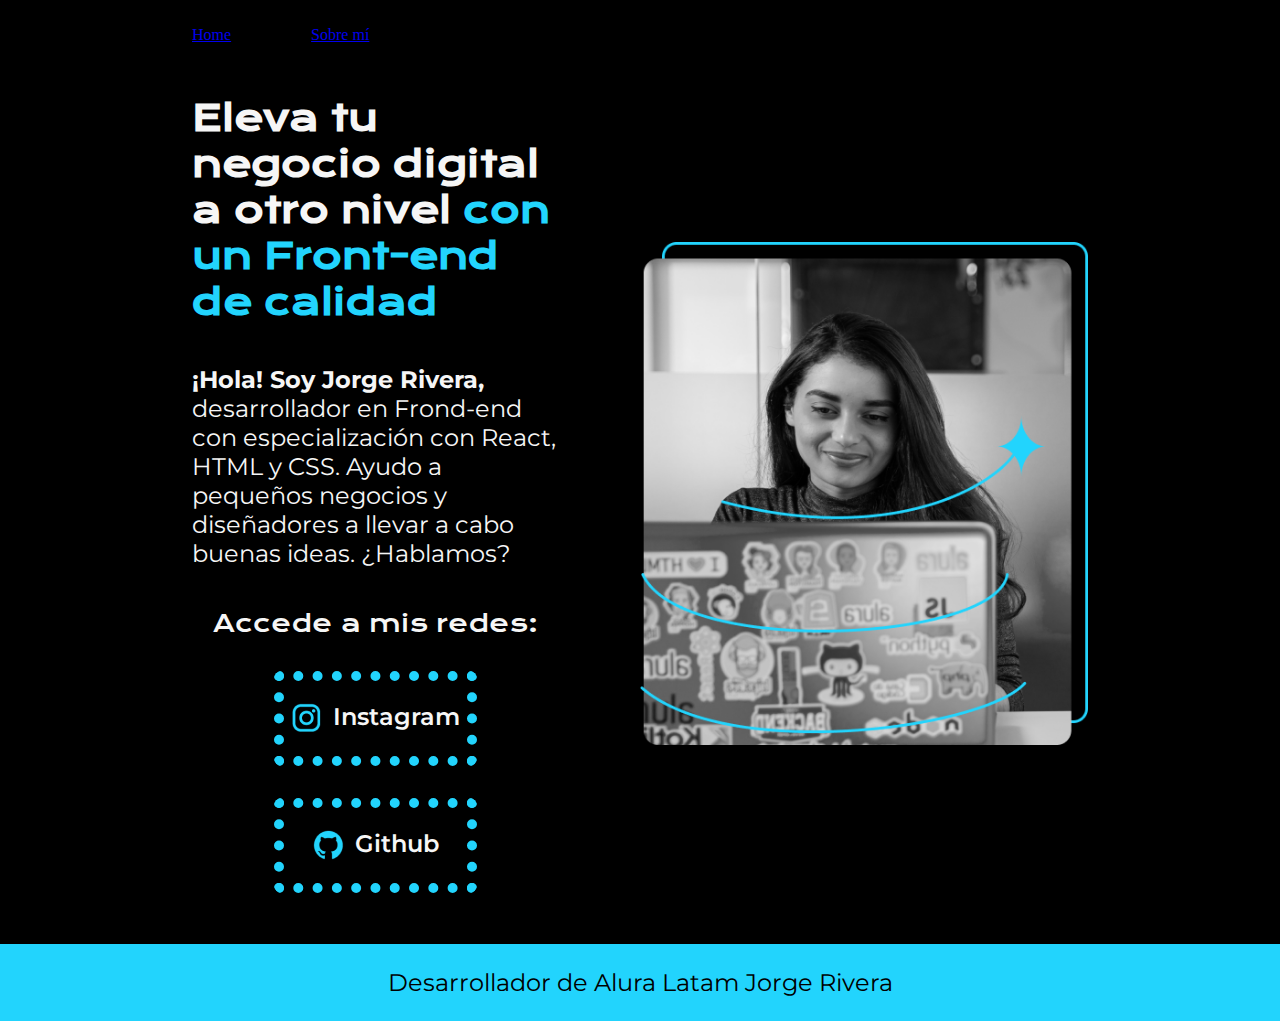
<file: index.html>
<!DOCTYPE html>
<html lang="es-mx">
<head>
    <meta charset="UTF-8">
    <meta name="viewport" content="width=device-width, initial-scale=1.0">
    <title>portafolio</title>
    <link rel="stylesheet" href="./styles/style.css">
    

</head>
<body>
    <header class="header">
        <nav class="header__menu"> 
            <a class="header__menu__link" href="index.html">Home</a>
            <a class="header__menu__link" href="about.html">Sobre mí</a>
        </nav>
    </header>

    <main class="presentacion">
    <selectio class="presentacion__contenido">

      <h1 class="presentacion__contenido__titulo">
         Eleva tu negocio digital a otro nivel <strong class="titulo-destaque"> con un Front-end de calidad</strong>  
        
        </h1>

        <p class="presentacion__contenido__texto"> <strong>¡Hola! Soy Jorge Rivera,</strong> 
        desarrollador en Frond-end con especialización con React, HTML y CSS. 
        Ayudo a pequeños negocios y diseñadores a llevar a cabo buenas ideas. ¿Hablamos?
        </p>

     <div class="presentacion__enlaces"> 
        <h2 class="presentacion__enlaces__subtitulo">Accede a mis redes:</h2>
    <a class="presentacion__enlaces__link"  href="https://www.instagram.com/">
        <img src="./assets/instagram.png">  
        Instagram</a>
    <a class="presentacion__enlaces__link" href="https://www.github.com/">
        <img src="./assets/github.png">
        Github</a>

    </div>

    </selectio>
    <img class="presentacion__imagen" src="Imagem.png" alt="Es una imagen de una persona escribiendo en su computadora">
    </main>

    <footer class="footer">
        <p>Desarrollador de Alura Latam Jorge Rivera </p>

    </footer>
    
</body>
</html>
</file>
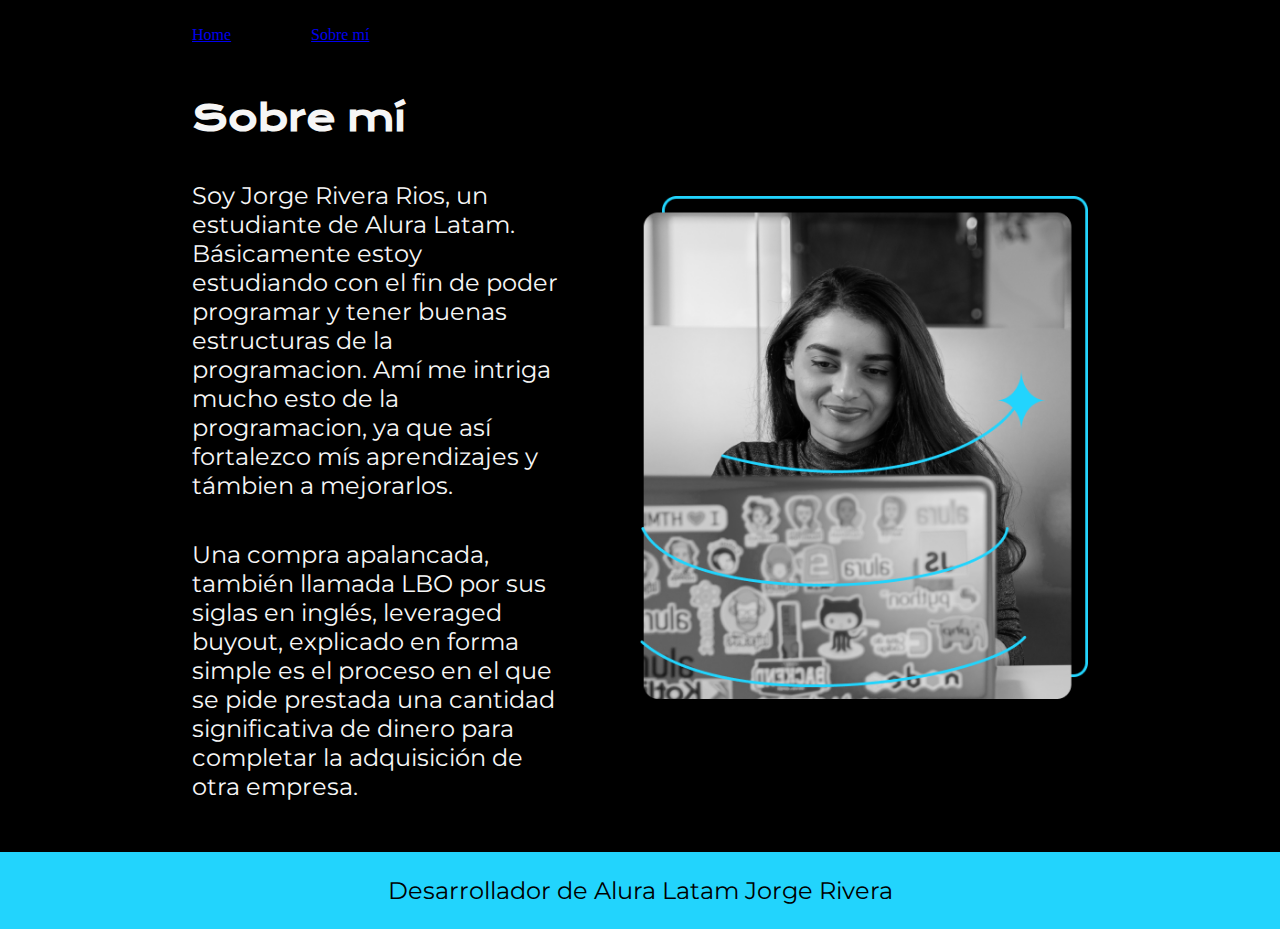
<file: about.html>
<!DOCTYPE html>
<html lang="es-mx">
<head>
    <meta charset="UTF-8">
    <meta name="viewport" content="width=device-width, initial-scale=1.0">
    <title>Sobre mí</title>
    <link rel="stylesheet" href="./styles/style.css">

</head>
<body>
    <header class="header">
        <nav class="header__menu"> 
            <a class="header__menu__link" href="index.html">Home</a>
            <a class="header__menu__link" href="about.html">Sobre mí</a>
        </nav>
    </header>

    <main class="presentacion">

        <section class="presentacion__contenido"> 
            <h1 class="presentacion__contenido__titulo">Sobre mí</h1>
            <p class="presentacion__contenido__texto">Soy Jorge Rivera Rios, un estudiante de Alura Latam. Básicamente estoy estudiando con el fin de poder
                programar y tener buenas estructuras de la programacion. Amí me intriga mucho esto de la programacion, 
                ya que así fortalezco mís aprendizajes y támbien a mejorarlos.
            </p>
            <p class="presentacion__contenido__texto">Una compra apalancada, también llamada LBO por sus siglas en inglés, leveraged buyout, explicado en forma 
                simple es el proceso en el que se pide prestada una cantidad significativa de dinero para completar la 
                adquisición de otra empresa.
            </p>
        </section>

        <img class="presentacion__imagen" src="Imagem.png" alt="Es una imagen de una persona escribiendo en su computadora">
    </main>

    <footer class="footer">
        <p>Desarrollador de Alura Latam Jorge Rivera </p>

    </footer>
    
</body>
</html>
</file>
<file: styles/style.css>
@import url('https://fonts.googleapis.com/css2?family=Krona+One&family=Montserrat:ital,wght@0,100..900;1,100..900&display=swap');

:root{
    --color-primario:#000000;
    --color-secundario:#f6f6f6;
    --color-terciario:#22d4fd; 
    --color-hover:#272727; 

    --fuente-monserrat:"Montserrat", sans-serif;
    --fuente-Krona: "Krona One", sans-serif;

}

*{
    padding : 0;
    margin : 0;

}

body{
    background-color:var(--color-primario);
    color:var(--color-secundario);
    box-sizing: border=box; 

}

.header{
    padding: 2% 0% 0% 15%;

}

.header__menu{
    display:flex; /*esto quiere decri que van a continuar alineados horiontalmente*/
    gap: 80px;
}

.hader__menu__link{
    font-family: var(--fuente-monserrat);
    font-size: 1.5rem;
    font-weight: 600;
    color:var(--color-terciario);
    text-decoration: none;

}

.presentacion{
    display: flex; 
    align-items: center;
    padding: 4% 15%; /*agrega un margen para centrar los cuadrados en la pantalla */
    justify-content:space-between; 
    gap:82px;

}

.presentacion__contenido{
    width: 50%;
    display:flex;
    flex-direction: column;
    gap: 40px;

}

.presentacion__contenido__titulo{
    font-size: 2.25rem;
    font-family: var(--fuente-Krona);

}

.titulo-destaque{
    color:var(--color-terciario);

}

.presentacion__contenido__texto{
    font-family: var(--fuente-monserrat);
    font-size:1.5rem;

}

.presentacion__enlaces{
    display: flex; /*COLOCA LOS CUADRADOS UNO AL LADO DEL OTRO */
    justify-content: space-between; 
    flex-direction: column;
    align-items: center;
    gap: 32px; /*AGREGA ESPACIOS IGUALES ENTRE CADA CUADRADO*/

}

.presentacion__enlaces__subtitulo{
    font-family: var(--fuente-Krona);
    font-size:1.5rem;
    font-weight: 400;

}

.presentacion__enlaces__link{
    width: 50%; /* es el la anchura del botón*/
    text-align: center;
    padding: 21.5px 0; 
    border-radius: 8px; /* este es el redondeo de los botones, sea más cuadrado o más redondo*/ 
    font-family: var(--fuente-monserrat);
    font-size:1.5rem; /*es el tamaño de la letra*/
    font-weight: 600; 
    text-decoration: none; 
    color: var(--color-secundario);
    border: 10px dotted var(--color-terciario); /*es el tamaño del borde de nuestros enlaces. "solid": es el estilo del borde, los tipos que teneos, depues le ponemos el color  */
    display: flex; /*es alinear los botones*/
    justify-content:center; /*para alinear los textos en los botones, por que estamos en el eje horizontal*/
    gap:10px; /*esto es el espacio que tiene el icono con el enlace*/


}

.presentacion__enlaces__link:hover{

    background-color:var(--color-hover);
}


.presentacion__imagen{
    width: 50%;

}

.presentacion__enlaces__subtitulo{


}

.footer{
    background-color: var(--color-terciario); /*este es el color del cuadro que esta debajo*/
    padding: 24px; /* es el espacio que tiene el apartado de abajo de la pagina*/
    color: var(--color-primario);
    text-align: center;
    font-family: var(--fuente-monserrat);
    font-size: 1.5rem;
    font-weight: 400;



}

@media (max-widht:1200px){  

    .header{
        padding: 10%;
    }

    .header__menu{
        justify-content: center;

    }

    .presentacion{
        flex-direction: column-reverse;
        padding: 5%;

    }

    .presentacion__contenido{
        width: auto;
    }

}
</file>
